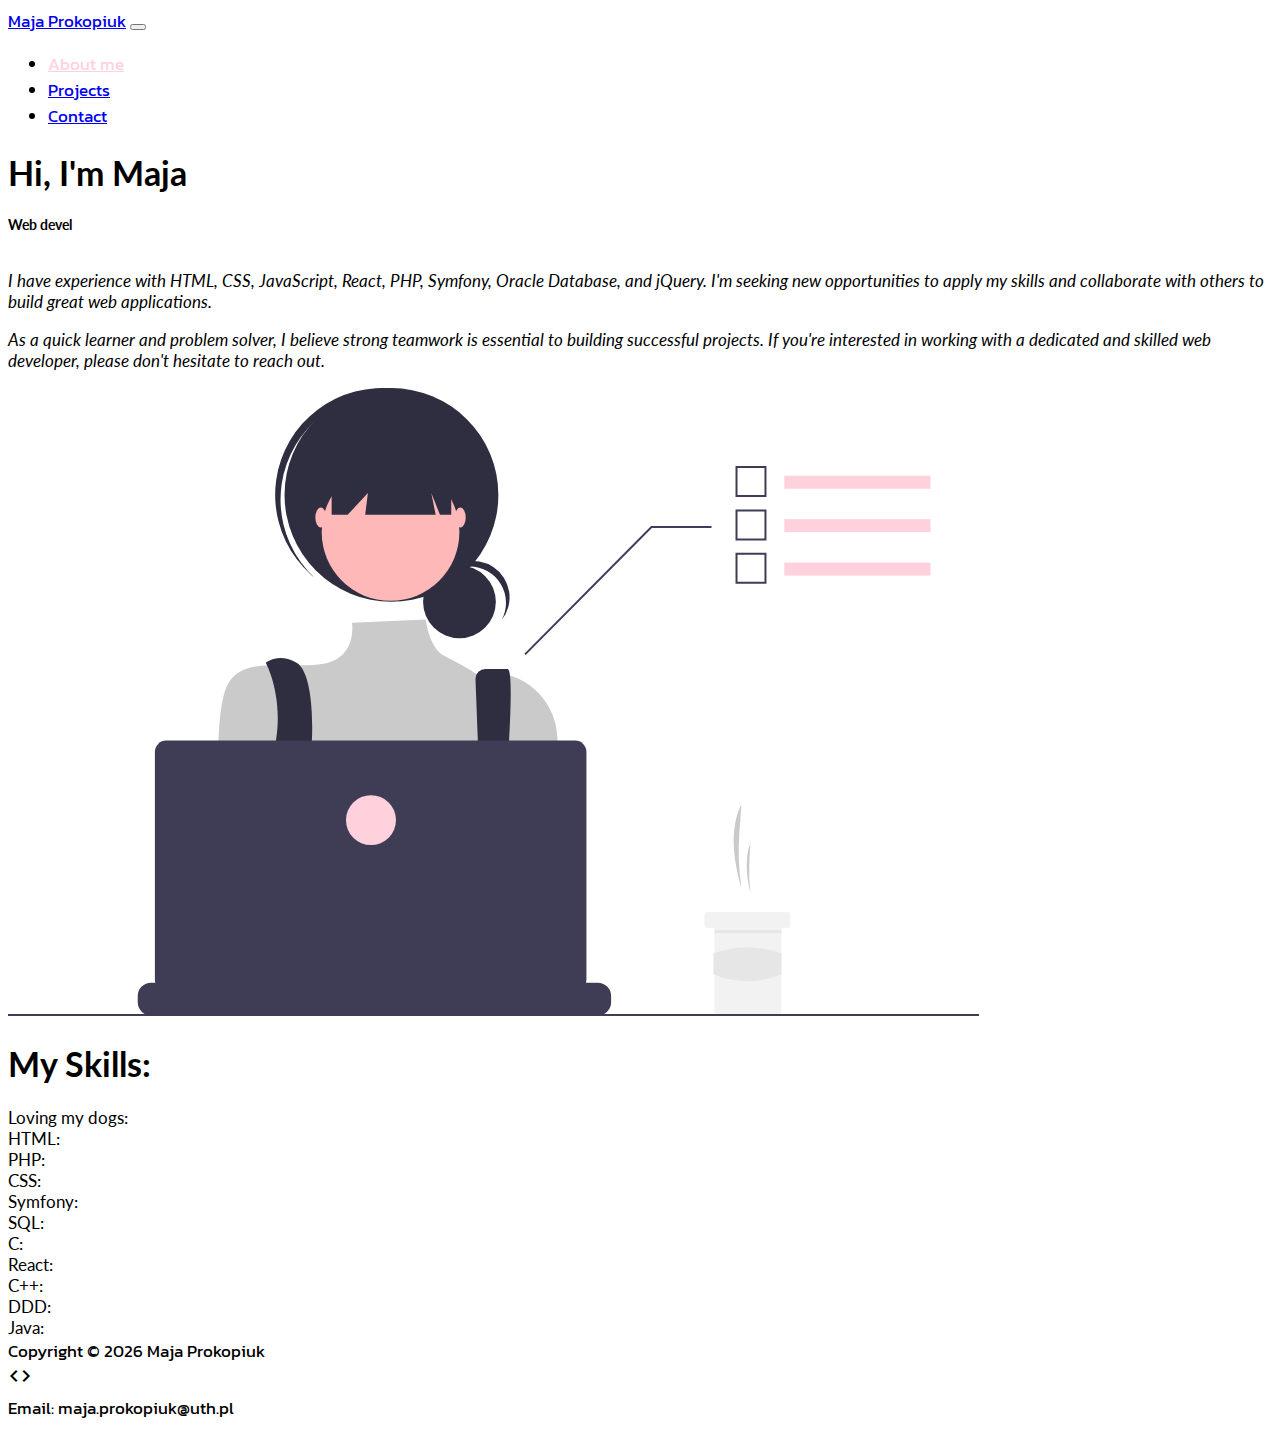
<file: index.html>
<!DOCTYPE html>
<html lang="en">

<head>
    <meta charset="UTF-8">
    <meta http-equiv="X-UA-Compatible" content="IE=edge">
    <meta name="viewport" content="width=device-width, initial-scale=1.0">
    <title>Portfolio Maja Prokopiuk</title>

    <link rel="preconnect" href="https://fonts.googleapis.com">
    <link rel="icon" type="image/x-icon" href="images/favicon.png">

    <link rel="preconnect" href="https://fonts.gstatic.com" crossorigin>
    <link href="https://fonts.googleapis.com/css2?family=Lato:wght@300;400;700&display=swap" rel="stylesheet">
    <link href="/styles/stylesheet.css" rel="stylesheet">
    <link href="https://fonts.googleapis.com/css2?family=Kanit:wght@100;300;400;600&display=swap" rel="stylesheet">
    <link href="https://cdn.jsdelivr.net/npm/bootstrap@5.3.0-alpha2/dist/css/bootstrap.min.css" rel="stylesheet"
        integrity="sha384-aFq/bzH65dt+w6FI2ooMVUpc+21e0SRygnTpmBvdBgSdnuTN7QbdgL+OapgHtvPp" crossorigin="anonymous">
    <link rel="stylesheet"
        href="https://fonts.googleapis.com/css2?family=Material+Symbols+Outlined:opsz,wght,FILL,GRAD@20..48,100..700,0..1,-50..200" />
</head>

<body class="d-flex flex-column min-vh-100">
    <nav class="navbar navbar-expand-lg">
        <div class="container-fluid">
            <a class="navbar-brand" href="/index.html">Maja Prokopiuk</a>
            <button class="navbar-toggler" type="button" data-bs-toggle="collapse" data-bs-target="#navbarNav"
                aria-controls="navbarNav" aria-expanded="false" aria-label="Toggle navigation">
                <span class="navbar-toggler-icon"></span>
            </button>
            <div class="collapse navbar-collapse" id="navbarNav">
                <ul class="navbar-nav ms-auto">
                    <li class="nav-item">
                        <a class="nav-link active-link" href="#">About me</a>
                    </li>
                    <li class="nav-item">
                        <a class="nav-link" href="/pages/projects.html">Projects</a>
                    </li>
                    <li class="nav-item">
                        <a class="nav-link" href="/pages/contact.html">Contact</a>
                    </li>
                </ul>
            </div>
        </div>
    </nav>
    <main>
        <div class="container">
            <!-- INTRODUCTION -->
            <div class="row pt-5 pb-md-5">
                <div class="col-lg-4 pt-lg-5 col-md-12 text-end">
                    <h1>Hi, I'm Maja</h1>
                    <h5 id="textForRemoval" style="height: 30px;"></h5>
                    <p class="introduction-text">
                        I have experience with HTML, CSS, JavaScript, React, PHP, Symfony, Oracle Database, and jQuery.
                        I'm
                        seeking new opportunities to apply my skills and collaborate with others to build great web
                        applications.
                    </p>
                    <p class="introduction-text">
                        As a quick learner and problem solver, I believe strong teamwork is essential to building
                        successful
                        projects. If you're interested in working with a dedicated and skilled web developer, please
                        don't
                        hesitate to reach out.
                    </p>
                </div>
                <div class="col-lg-8 col-md-12">
                    <img src="/images/undraw_dev_focus_re_6iwt.svg" class="img-fluid" alt="Web developer" />
                </div>
            </div>
            <!-- SKILLS -->
            <div class="row border-top pt-5">
                <div class="col-12 text-center pb-3">
                    <h1>My Skills:</h1>
                </div>
                <div id="skills-container" class="pb-5"></div>
            </div>
        </div>
    </main>
    <footer class="mt-auto">
        <div class="container">
            <div class="row pt-2 pb-2">
                <div class="col-md-5 text-center text-md-start">
                    Copyright © <span id="current-date"></span> Maja Prokopiuk
                </div>
                <div class="col-md-2 text-center">
                    <span class="material-symbols-outlined">code</span>
                </div>
                <div class="col-md-5 text-center text-md-end">
                    <a href="mailto: maja.prokopiuk@uth.pl" style="text-decoration: none; color: black">Email:
                        maja.prokopiuk@uth.pl</a>
                </div>
            </div>
        </div>
    </footer>

    <script src="https://cdn.jsdelivr.net/npm/bootstrap@5.3.0-alpha2/dist/js/bootstrap.bundle.min.js"
        integrity="sha384-qKXV1j0HvMUeCBQ+QVp7JcfGl760yU08IQ+GpUo5hlbpg51QRiuqHAJz8+BrxE/N" crossorigin="anonymous">
        </script>
    <script src="scripts/index.js"></script>
    <script src="/scripts/deletingText.js"></script>
    <script>
        const displayedText = ["Web developer", "IT Student", "Aspiring full stack"];
    </script>
</body>

</html>
</file>
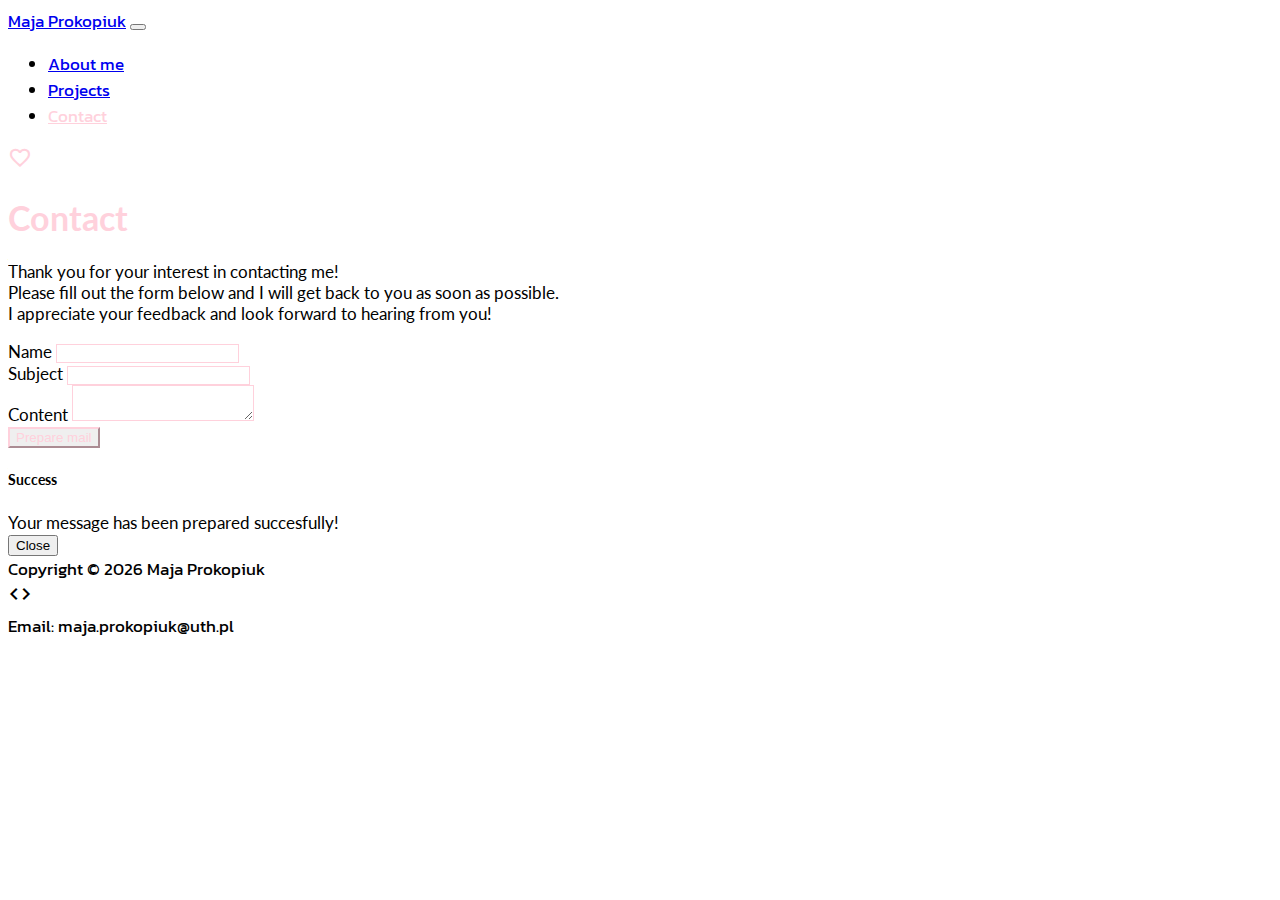
<file: pages/contact.html>
<!DOCTYPE html>
<html lang="en">

<head>
    <meta charset="UTF-8">
    <meta http-equiv="X-UA-Compatible" content="IE=edge">
    <meta name="viewport" content="width=device-width, initial-scale=1.0">
    <title>Contact - Maja Prokopiuk</title>

    <link rel="preconnect" href="https://fonts.googleapis.com">
    <link rel="icon" type="image/x-icon" href="/images/favicon.png">

    <link rel="preconnect" href="https://fonts.gstatic.com" crossorigin>
    <link href="https://fonts.googleapis.com/css2?family=Lato:wght@300;400;700&display=swap" rel="stylesheet">
    <link href="/styles/stylesheet.css" rel="stylesheet">
    <link href="https://fonts.googleapis.com/css2?family=Kanit:wght@100;300;400;600&display=swap" rel="stylesheet">

    <link href="https://cdn.jsdelivr.net/npm/bootstrap@5.3.0-alpha2/dist/css/bootstrap.min.css" rel="stylesheet"
        integrity="sha384-aFq/bzH65dt+w6FI2ooMVUpc+21e0SRygnTpmBvdBgSdnuTN7QbdgL+OapgHtvPp" crossorigin="anonymous">
    <link rel="stylesheet"
        href="https://fonts.googleapis.com/css2?family=Material+Symbols+Outlined:opsz,wght,FILL,GRAD@20..48,100..700,0..1,-50..200" />
</head>

<body class="d-flex flex-column min-vh-100">
    <nav class="navbar navbar-expand-lg">
        <div class="container-fluid">
            <a class="navbar-brand" href="/index.html">Maja Prokopiuk</a>
            <button class="navbar-toggler" type="button" data-bs-toggle="collapse" data-bs-target="#navbarNav"
                aria-controls="navbarNav" aria-expanded="false" aria-label="Toggle navigation">
                <span class="navbar-toggler-icon"></span>
            </button>
            <div class="collapse navbar-collapse" id="navbarNav">
                <ul class="navbar-nav ms-auto">
                    <li class="nav-item">
                        <a class="nav-link" href="/index.html">About me</a>
                    </li>
                    <li class="nav-item">
                        <a class="nav-link" href="/pages/projects.html">Projects</a>
                    </li>
                    <li class="nav-item">
                        <a class="nav-link active-link" href="#">Contact</a>
                    </li>
                </ul>
            </div>
        </div>
    </nav>
    <main>
        <div class="container">
            <div class="row pt-5 pb-md-5">
                <div class="col-12 text-center">
                    <span class="material-symbols-outlined heart">
                        favorite
                    </span>
                </div>

                <h1 class="col-12 text-center" style="color: #ffd1dc;">Contact</h1>
                <p class="col-12 text-center fst-italic">
                    Thank you for your interest in contacting me! <br>
                    Please fill out the form below and I will get back to you as soon as possible. <br>
                    I appreciate your feedback and look forward to hearing from you!
                </p>

                <form id="contact-form">
                    <div class="row">
                        <div class="form-group mb-3 col-lg-6 col-sm-12 offset-lg-3">
                            <label for="name" class="form-label">Name</label>
                            <input type="text" class="form-control border-pink" id="name" name="name" maxlength="50"
                                required>
                            <span class="error" id="name-error"></span>
                        </div>

                        <div class="form-group mb-3 col-lg-6 col-sm-12 offset-lg-3">
                            <label for="subject" class="form-label">Subject</label>
                            <input type="text" class="form-control border-pink" id="subject" name="subject"
                                maxlength="60" required>
                            <span class="error" id="subject-error"></span>
                        </div>

                        <div class="form-group mb-3 col-lg-6 col-sm-12 offset-lg-3">
                            <label for="content" class="form-label">Content</label>
                            <textarea id="content" class="form-control border-pink" name="content" maxlength="350"
                                required></textarea>
                            <span class="error" id="content-error"></span>
                        </div>

                        <div class="col-lg-6 mb-3 col-sm-12 offset-lg-3 text-center">
                            <button type="submit" class="btn btn-outline-pink">Prepare mail</button>
                        </div>
                    </div>
                </form>

                <div class="modal fade" id="success-modal" tabindex="-1" role="dialog"
                    aria-labelledby="success-modal-label" aria-hidden="true">
                    <div class="modal-dialog" role="document">
                        <div class="modal-content">
                            <div class="modal-header">
                                <h5 class="modal-title" id="success-modal-label">Success</h5>
                            </div>
                            <div class="modal-body">
                                Your message has been prepared succesfully!
                            </div>
                            <div class="modal-footer">
                                <button type="button" class="btn btn-secondary" data-bs-dismiss="modal">Close</button>
                            </div>
                        </div>
                    </div>
                </div>

            </div>
        </div>
    </main>
    
    <footer class="mt-auto">
        <div class="container">
            <div class="row pt-2 pb-2">
                <div class="col-md-5 text-center text-md-start">
                    Copyright © <span id="current-date"></span> Maja Prokopiuk
                </div>
                <div class="col-md-2 text-center">
                    <span class="material-symbols-outlined">code</span>
                </div>
                <div class="col-md-5 text-center text-md-end">
                    <a href="mailto: maja.prokopiuk@uth.pl" style="text-decoration: none; color: black">Email:
                        maja.prokopiuk@uth.pl</a>
                </div>
            </div>
        </div>
    </footer>

    <script src="https://cdn.jsdelivr.net/npm/bootstrap@5.3.0-alpha2/dist/js/bootstrap.bundle.min.js"
        integrity="sha384-qKXV1j0HvMUeCBQ+QVp7JcfGl760yU08IQ+GpUo5hlbpg51QRiuqHAJz8+BrxE/N" crossorigin="anonymous">
        </script>
    <script src="/scripts/index.js"></script>
    <script src="/scripts/contact.js"></script>

</body>

</html>
</file>
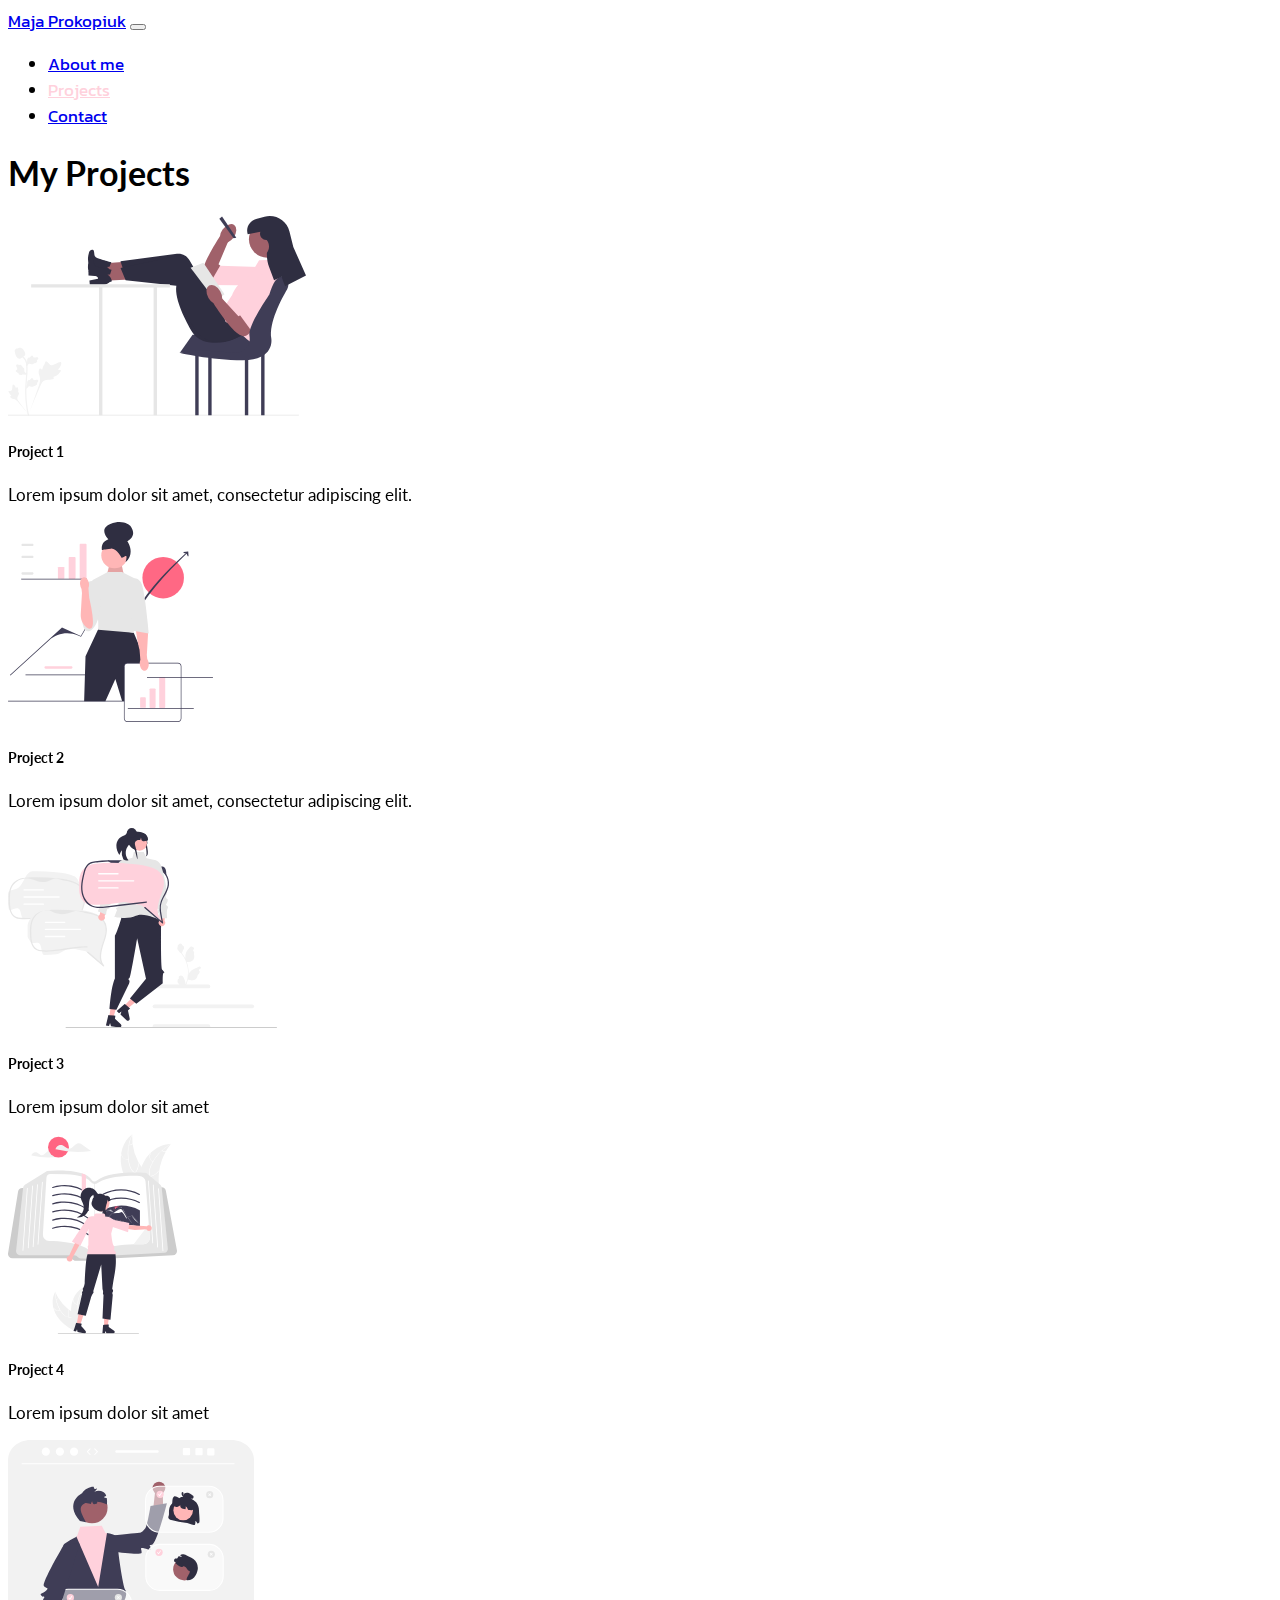
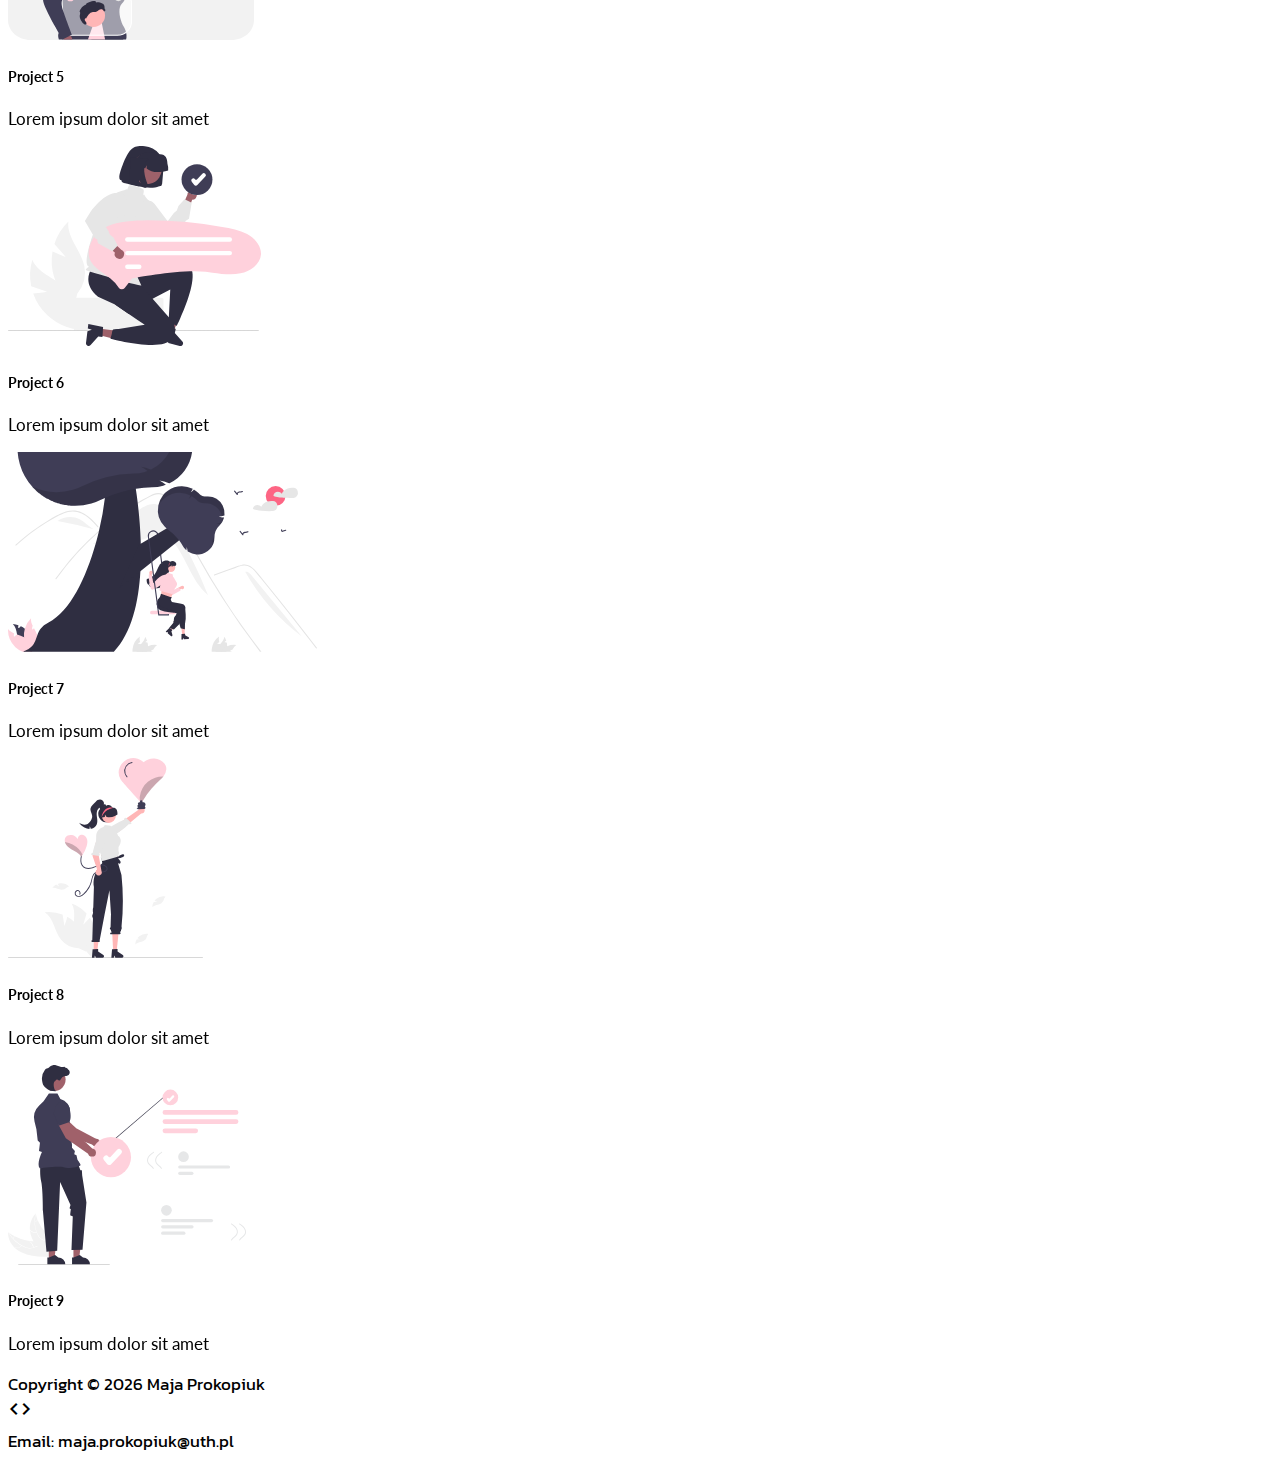
<file: pages/projects.html>
<!DOCTYPE html>
<html lang="en">

<head>
    <meta charset="UTF-8">
    <meta http-equiv="X-UA-Compatible" content="IE=edge">
    <meta name="viewport" content="width=device-width, initial-scale=1.0">

    <title>Projects Maja Prokopiuk</title>

    <link rel="preconnect" href="https://fonts.googleapis.com">
    <link rel="icon" type="image/x-icon" href="/images/favicon.png">

    <link rel="preconnect" href="https://fonts.gstatic.com" crossorigin>
    <link href="https://fonts.googleapis.com/css2?family=Lato:wght@300;400;700&display=swap" rel="stylesheet">
    <link href="https://fonts.googleapis.com/css2?family=Kanit:wght@100;300;400;600&display=swap" rel="stylesheet">

    <link href="/styles/stylesheet.css" rel="stylesheet">
    <link href="https://cdn.jsdelivr.net/npm/bootstrap@5.3.0-alpha2/dist/css/bootstrap.min.css" rel="stylesheet"
        integrity="sha384-aFq/bzH65dt+w6FI2ooMVUpc+21e0SRygnTpmBvdBgSdnuTN7QbdgL+OapgHtvPp" crossorigin="anonymous">
    <link rel="stylesheet"
        href="https://fonts.googleapis.com/css2?family=Material+Symbols+Outlined:opsz,wght,FILL,GRAD@20..48,100..700,0..1,-50..200" />

    <style>
        /* required for project */
        .project-card {
            position: relative;
            transition: all 2s ease-in-out;
            transform-origin: center center;
            transform-style: preserve-3d;
        }

        .project-card:hover {
            transform: rotateY(180deg);
        }

        .project-card .card-front {
            position: relative;
            z-index: 1;
        }

        .project-card .card-front img {
            transition: all 2s ease-in-out;
        }

        .project-card:hover .card-front img {
            opacity: 0;
        }

        .project-card .card-front .card-title,
        .project-card .card-front .card-text {
            opacity: 1;
            transition: opacity 2s ease-in-out;
        }

        .project-card:hover .card-front .card-title,
        .project-card:hover .card-front .card-text {
            opacity: 0;
        }

        .project-card .card-back {
            position: absolute;
            top: 0;
            left: 0;
            backface-visibility: hidden;
            z-index: 0;
            transform: rotateY(180deg);
        }

        .card {
            border: none;
        }

        .card-img-top {
            height: 200px;
            object-fit: fill;
        }
    </style>

</head>

<body class="d-flex flex-column min-vh-100">
    <nav class="navbar navbar-expand-lg navbar-light nav-bg-color">
        <div class="container-fluid">
            <a class="navbar-brand" href="/index.html">Maja Prokopiuk</a>
            <button class="navbar-toggler" type="button" data-bs-toggle="collapse" data-bs-target="#navbarNav"
                aria-controls="navbarNav" aria-expanded="false" aria-label="Toggle navigation">
                <span class="navbar-toggler-icon"></span>
            </button>
            <div class="collapse navbar-collapse" id="navbarNav">
                <ul class="navbar-nav ms-auto">
                    <li class="nav-item">
                        <a class="nav-link" href="/index.html">About me</a>
                    </li>
                    <li class="nav-item">
                        <a class="nav-link active-link" href="#">Projects</a>
                    </li>
                    <li class="nav-item">
                        <a class="nav-link" href="/pages/contact.html">Contact</a>
                    </li>
                </ul>
            </div>
        </div>
    </nav>
    <main>
        <div class="container">
            <h1 class="text-center my-5">My Projects</h1>
            <div class="row mb-5">
                <div class="col-md-4 col-sm-12">
                    <div class="card project-card">
                        <div class="card-front">
                            <img src="/images/projects/undraw_exams_re_4ios.svg" class="card-img-top img-fluid"
                                alt="Project 1">
                            <div class="card-body">
                                <h5 class="card-title">Project 1</h5>
                                <p class="card-text">Lorem ipsum dolor sit amet, consectetur adipiscing elit.</p>
                            </div>
                        </div>
                        <div class="card-back">
                            <div class="card-body">
                                <h5 class="card-title">Project 1 Details</h5>
                                <p class="card-text">Lorem ipsum dolor sit amet, consectetur adipiscing elit. Donec sed
                                    purus ac nulla molestie sagittis.</p>
                            </div>
                        </div>
                    </div>
                </div>
                <div class="col-md-4 col-sm-12">
                    <div class="card project-card">
                        <div class="card-front">
                            <img src="/images/projects/undraw_projections_re_ulc6.svg" class="card-img-top img-fluid"
                                alt="Project 2">
                            <div class="card-body">
                                <h5 class="card-title">Project 2</h5>
                                <p class="card-text">Lorem ipsum dolor sit amet, consectetur adipiscing elit.</p>
                            </div>
                        </div>
                        <div class="card-back">
                            <div class="card-body">
                                <h5 class="card-title">Project 2 Details</h5>
                                <p class="card-text">Lorem ipsum dolor sit amet, consectetur adipiscing elit. Donec sed
                                    purus ac nulla molestie sagittis.</p>
                            </div>
                        </div>
                    </div>
                </div>
                <div class="col-md-4 col-sm-12">
                    <div class="card project-card">
                        <div class="card-front">
                            <img src="/images/projects/undraw_things_to_say_re_jpcg.svg" class="card-img-top img-fluid"
                                alt="Project 3">
                            <div class="card-body">
                                <h5 class="card-title">Project 3</h5>
                                <p class="card-text">Lorem ipsum dolor sit amet

                            </div>
                        </div>
                        <div class="card-back">
                            <div class="card-body">
                                <h5 class="card-title">Project 3 Details</h5>
                                <p class="card-text">Lorem ipsum dolor sit amet, consectetur adipiscing elit. Donec sed
                                    purus ac nulla molestie sagittis.</p>
                            </div>
                        </div>
                    </div>
                </div>
            </div>

            <div class="row mt-4 mb-4">
                <div class="col-md-4 col-sm-12">
                    <div class="card project-card">
                        <div class="card-front">
                            <img src="/images/projects/undraw_bibliophile_re_xarc.svg" class="card-img-top img-fluid"
                                alt="Project 4">
                            <div class="card-body">
                                <h5 class="card-title">Project 4</h5>
                                <p class="card-text">Lorem ipsum dolor sit amet

                            </div>
                        </div>
                        <div class="card-back">
                            <div class="card-body">
                                <h5 class="card-title">Project 4 Details</h5>
                                <p class="card-text">Lorem ipsum dolor sit amet, consectetur adipiscing elit. Donec sed
                                    purus ac nulla molestie sagittis.</p>
                            </div>
                        </div>
                    </div>
                </div>
                <div class="col-md-4 col-sm-12">
                    <div class="card project-card">
                        <div class="card-front">
                            <img src="/images/projects/undraw_group_hangout_re_4t8r.svg" class="card-img-top img-fluid"
                                alt="Project 4">
                            <div class="card-body">
                                <h5 class="card-title">Project 5</h5>
                                <p class="card-text">Lorem ipsum dolor sit amet

                            </div>
                        </div>
                        <div class="card-back">
                            <div class="card-body">
                                <h5 class="card-title">Project 5 Details</h5>
                                <p class="card-text">Lorem ipsum dolor sit amet, consectetur adipiscing elit. Donec sed
                                    purus ac nulla molestie sagittis.</p>
                            </div>
                        </div>
                    </div>
                </div>
                <div class="col-md-4 col-sm-12">
                    <div class="card project-card">
                        <div class="card-front">
                            <img src="/images/projects/undraw_opinion_re_jix4.svg" class="card-img-top img-fluid"
                                alt="Project 4">
                            <div class="card-body">
                                <h5 class="card-title">Project 6</h5>
                                <p class="card-text">Lorem ipsum dolor sit amet

                            </div>
                        </div>
                        <div class="card-back">
                            <div class="card-body">
                                <h5 class="card-title">Project 6 Details</h5>
                                <p class="card-text">Lorem ipsum dolor sit amet, consectetur adipiscing elit. Donec sed
                                    purus ac nulla molestie sagittis.</p>
                            </div>
                        </div>
                    </div>
                </div>
            </div>
            <div class="row mt-4 mb-4">
                <div class="col-md-4 col-sm-12">
                    <div class="card project-card">
                        <div class="card-front">
                            <img src="/images/projects/undraw_tree_swing_re_pqee.svg" class="card-img-top img-fluid"
                                alt="Project 4">
                            <div class="card-body">
                                <h5 class="card-title">Project 7</h5>
                                <p class="card-text">Lorem ipsum dolor sit amet

                            </div>
                        </div>
                        <div class="card-back">
                            <div class="card-body">
                                <h5 class="card-title">Project 7 Details</h5>
                                <p class="card-text">Lorem ipsum dolor sit amet, consectetur adipiscing elit. Donec sed
                                    purus ac nulla molestie sagittis.</p>
                            </div>
                        </div>
                    </div>
                </div>
                <div class="col-md-4 col-sm-12">
                    <div class="card project-card">
                        <div class="card-front">
                            <img src="/images/projects/undraw_with_love_re_1q3m.svg" class="card-img-top img-fluid"
                                alt="Project 4">
                            <div class="card-body">
                                <h5 class="card-title">Project 8</h5>
                                <p class="card-text">Lorem ipsum dolor sit amet

                            </div>
                        </div>
                        <div class="card-back">
                            <div class="card-body">
                                <h5 class="card-title">Project 8 Details</h5>
                                <p class="card-text">Lorem ipsum dolor sit amet, consectetur adipiscing elit. Donec sed
                                    purus ac nulla molestie sagittis.</p>
                            </div>
                        </div>
                    </div>
                </div>
                <div class="col-md-4 col-sm-12">
                    <div class="card project-card">
                        <div class="card-front">
                            <img src="/images/projects/undraw_next_tasks_re_5eyy.svg" class="card-img-top img-fluid"
                                alt="Project 4">
                            <div class="card-body">
                                <h5 class="card-title">Project 9</h5>
                                <p class="card-text">Lorem ipsum dolor sit amet

                            </div>
                        </div>
                        <div class="card-back">
                            <div class="card-body">
                                <h5 class="card-title">Project 9 Details</h5>
                                <p class="card-text">Lorem ipsum dolor sit amet, consectetur adipiscing elit. Donec sed
                                    purus ac nulla molestie sagittis.</p>
                            </div>
                        </div>
                    </div>
                </div>
            </div>
        </div>
    </main>

    <footer class="mt-auto">
        <div class="container">
            <div class="row pt-2 pb-2">
                <div class="col-md-5 text-center text-md-start">
                    Copyright © <span id="current-date"></span> Maja Prokopiuk
                </div>
                <div class="col-md-2 text-center">
                    <span class="material-symbols-outlined">code</span>
                </div>
                <div class="col-md-5 text-center text-md-end">
                    <a href="mailto: maja.prokopiuk@uth.pl" style="text-decoration: none; color: black">Email:
                        maja.prokopiuk@uth.pl</a>
                </div>
            </div>
        </div>
    </footer>

    <script src="https://cdn.jsdelivr.net/npm/bootstrap@5.3.0-alpha2/dist/js/bootstrap.bundle.min.js"
        integrity="sha384-qKXV1j0HvMUeCBQ+QVp7JcfGl760yU08IQ+GpUo5hlbpg51QRiuqHAJz8+BrxE/N" crossorigin="anonymous">
        </script>
    <script src="/scripts/index.js"></script>
</body>

</html>
</file>
<file: styles/stylesheet.css>
body {
    font-family: 'Lato', sans-serif;
    position: relative;
    font-size: 17px;
}

----------navigation 
nav, nav * {
    font-family: 'Kanit', sans-serif;
}

.active-link {
    color: #ffd1dc !important;
}

---------footer 
footer, footer * {
    font-family: 'Kanit', sans-serif;
}

-------- rest of the site 
.material-symbols-outlined {
    font-variation-settings:
        'FILL' 0,
        'wght' 400,
        'GRAD' 0,
        'opsz' 48
}

.introduction-text {
    font-style: oblique;
}

----- contact 
#content {
    height: 150px;
}

.heart {
    color: #ffd1dc;
}

.border-pink {
    border: 1px solid #ffd1dc!important;
}

.btn-outline-pink:hover {
    background-color: #ffd1dc!important;
    color: white!important;
}

.btn-outline-pink {
    color: #ffd1dc!important;
    border-color: #ffd1dc!important;
}

----projects 
.project-card {
    position: relative;
    transition: all 2s ease-in-out;
    transform-origin: center center;
    transform-style: preserve-3d;
}

.project-card:hover {
    transform: rotateY(180deg);
}

.project-card .card-front {
    position: relative;
    z-index: 1;
}

.project-card .card-front img {
    transition: all 2s ease-in-out;
}

.project-card:hover .card-front img {
    opacity: 0;
}

.project-card .card-front .card-title,
.project-card .card-front .card-text {
    opacity: 1;
    transition: opacity 2s ease-in-out;
}

.project-card:hover .card-front .card-title,
.project-card:hover .card-front .card-text {
    opacity: 0;
}

.project-card .card-back {
    position: absolute;
    top: 0;
    left: 0;
    backface-visibility: hidden;
    z-index: 0;
    transform: rotateY(180deg);
}
</file>
